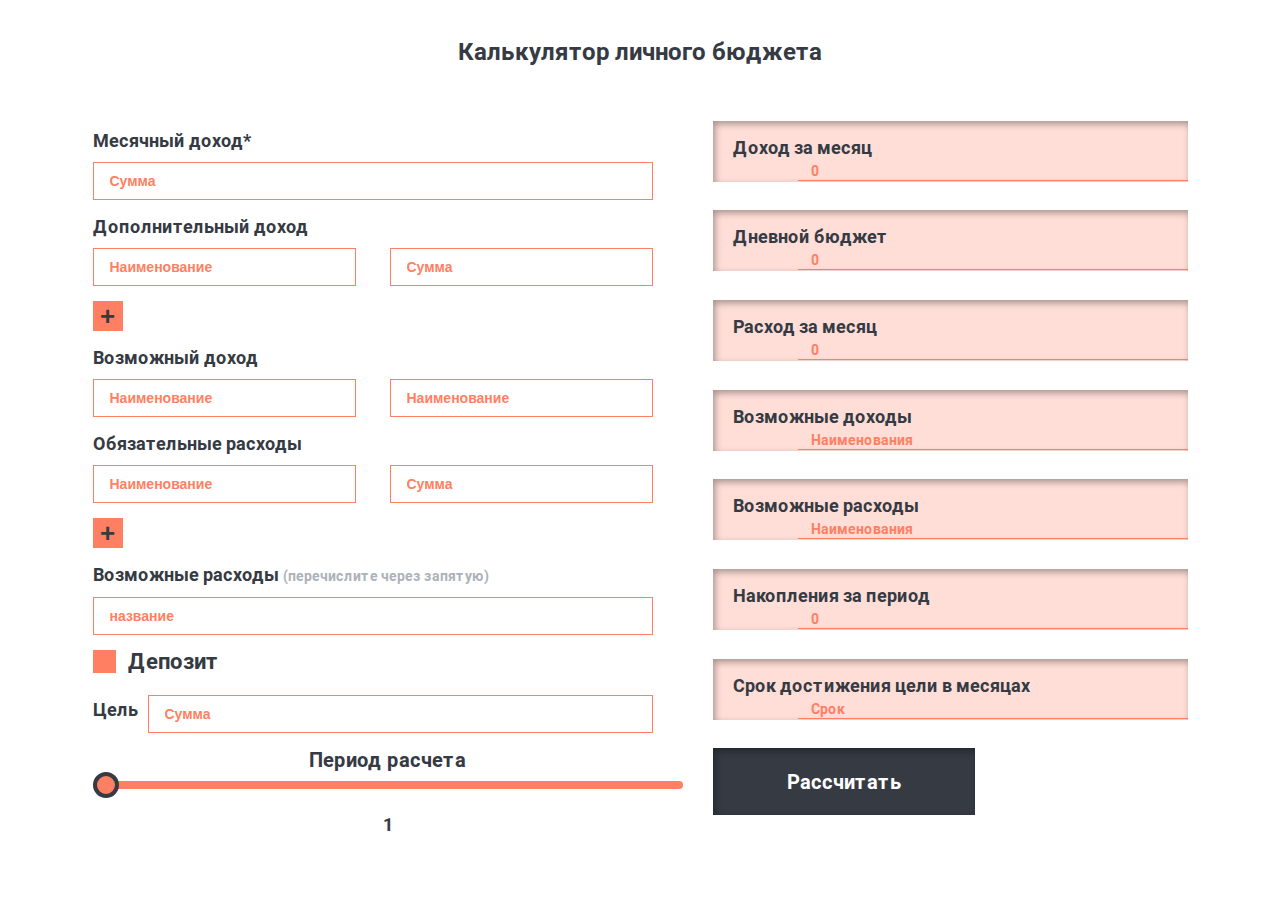
<file: index.html>
<!doctype html>
<html lang="pl">
<head>
    <meta charset="UTF-8">
    <meta name="viewport"
          content="width=device-width, user-scalable=no, initial-scale=1.0, maximum-scale=1.0, minimum-scale=1.0">
    <meta http-equiv="X-UA-Compatible" content="ie=edge">
    <link rel="preload" href="./font/Roboto-Bold.woff2" as="font" type="font/woff2" crossorigin>
    <link rel="stylesheet" href="./css/style.min.css">

    <title>lesson 15</title>
</head>
<body>
<h1>Калькулятор личного бюджета</h1>
<section class="main">

    <div class="calc">

        <div class="data">
            <div class="salary">
                <div class="salary-title title">Месячный доход*</div>
                <input type="text" class="salary-amount" placeholder="Сумма">
            </div>

            <div class="income">
                <div class="income-title title">Дополнительный доход</div>
                <div class="income-items">
                    <input type="text" class="income-title" placeholder="Наименование">
                    <input type="text" class="income-amount" placeholder="Сумма">
                </div>

                <button class="btn_plus income_add">+</button>
            </div>

            <div class="additional_income">
                <div class="additional_income-title title">Возможный доход</div>
                <input type="text" class="additional_income-item" placeholder="Наименование">
                <input type="text" class="additional_income-item" placeholder="Наименование">
            </div>

            <div class="expenses">
                <div class="expenses-title title">Обязательные расходы</div>
                <div class="expenses-items">
                    <input type="text" class="expenses-title" placeholder="Наименование">
                    <input type="text" class="expenses-amount" placeholder="Сумма">
                </div>

                <button class="btn_plus expenses_add">+</button>
            </div>
            <div class="additional_expenses">
                <div class="additional_expenses-title title">Возможные расходы <span>(перечислите через запятую)</span></div>
                <input type="text" class="additional_expenses-item" placeholder="название">

            </div>

            <div class="deposit">
                <label class="deposit-label title">Депозит
                    <input id="deposit-check" type="checkbox">
                    <span class="deposit-checkmark"></span>
                </label>
                <select class="deposit-bank">
                    <option value="">Процент</option>
                    <option value="4">Сбербанк</option>
                    <option value="5">Газпромбанк</option>
                    <option value="6">Тинькофф</option>
                    <option value="7">МТС Банк</option>
                    <option value="8">АбсолютБанк</option>
                    <option value="other">Другой</option>
                </select>
                <div class="deposit-calc">
                    <input type="text" class="deposit-amount" placeholder="Сумма">
                    <input type="text" class="deposit-percent" placeholder="Процент">
                </div>
            </div>

            <div class="target">
                <span class="target-title title">Цель</span>
                <input type="text" class="target-amount" placeholder="Сумма">
            </div>

            <div class="period">
                <div class="title period-title">Период расчета</div>
                <input class="period-select" type="range" step="1" min="1" max="12" value="1">
                <div class="title period-amount">1</div>
            </div>

        </div>

        <div class="result">
            <div class="result-budget_month">
                <span class="title">Доход за месяц</span>
                <input type="text" class="result-total budget_month-value" placeholder="0" disabled>
            </div>
            <div class="result-budget_day">
                <span class="title">Дневной бюджет</span>
                <input type="text" class="result-total budget_day-value" placeholder="0">
            </div>

            <div class="result-expenses_month">
                <span class="title">Расход за месяц</span>
                <input type="text" class="result-total expenses_month-value" placeholder="0" disabled>
            </div>
            <div class="result-additional_income">
                <span class="title">Возможные доходы</span>
                <input type="text" class="result-total additional_income-value" placeholder="Наименования" disabled>
            </div>
            <div class="result-additional_expenses">
                <span class="title">Возможные расходы</span>
                <input type="text" class="result-total additional_expenses-value" placeholder="Наименования" disabled>
            </div>

            <div class="result-income_period">
                <span class="title">Накопления за период</span>
                <input type="text" class="result-total income_period-value" placeholder="0" disabled>
            </div>
            <div class="result-target_month">
                <span class="title">Срок достижения цели в месяцах</span>
                <input type="text" class="result-total target_month-value" placeholder="Срок" disabled>
            </div>
            <div class="control">
                <button id="start">Рассчитать</button>
                <button id="cancel">Сбросить</button>
            </div>
        </div>


    </div>


</section>
<!--<script src="./script/oop.js"></script>-->
<script src="js/index.js"></script>
</body>
</html>
</file>
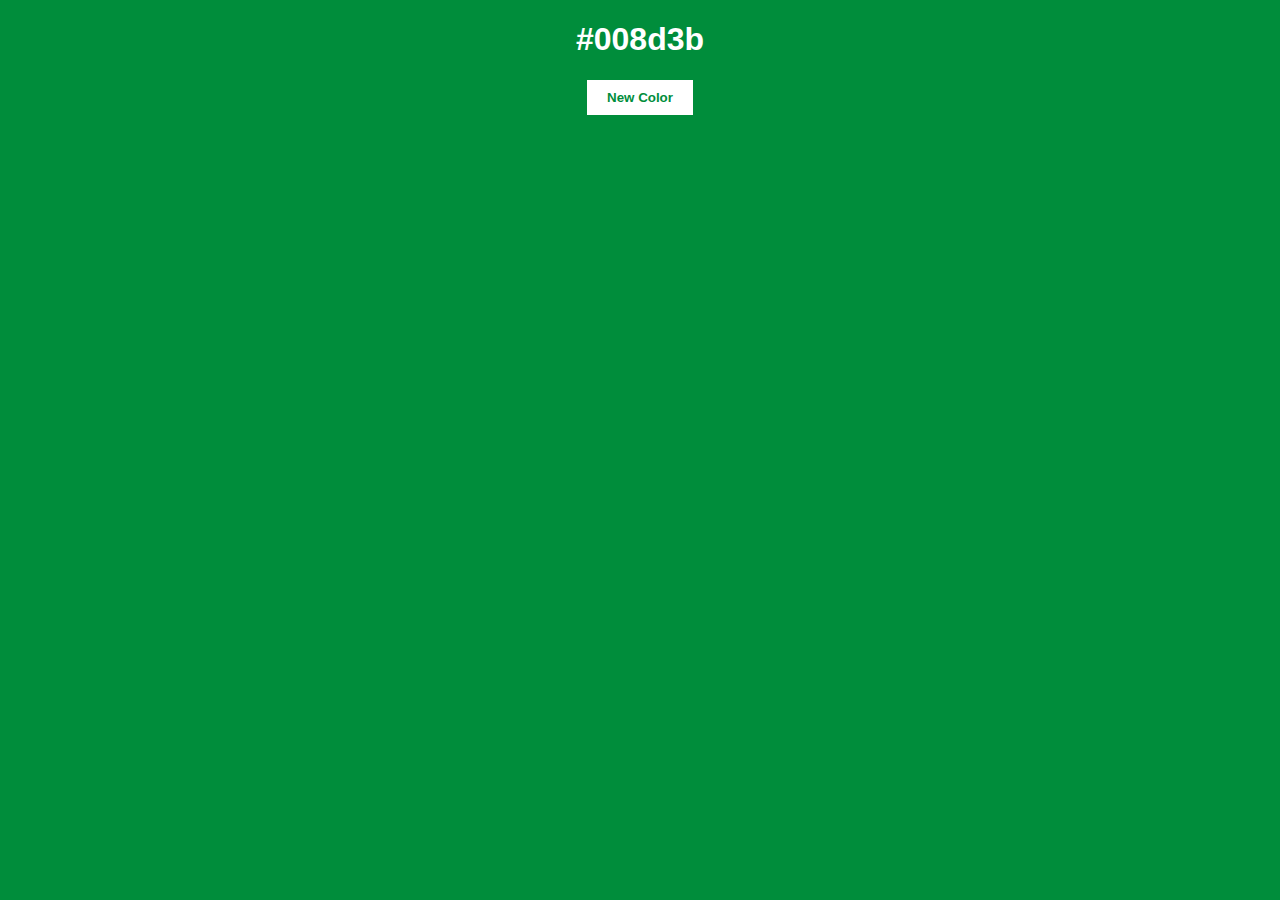
<file: lesson13-hard.html>
<!DOCTYPE html>
<html lang="en">
<head>
  <meta charset="UTF-8">
  <meta name="viewport" content="width=device-width, initial-scale=1.0">
  <title>lesson 13 hard</title>
  <link rel="stylesheet" href="css/style13-hard.css">
</head>
<body>
  <h1>#008d3b</h1>
  <button>New Color</button>
  <script src="js/script13-hard.js"></script>
</body>
</html>
</file>
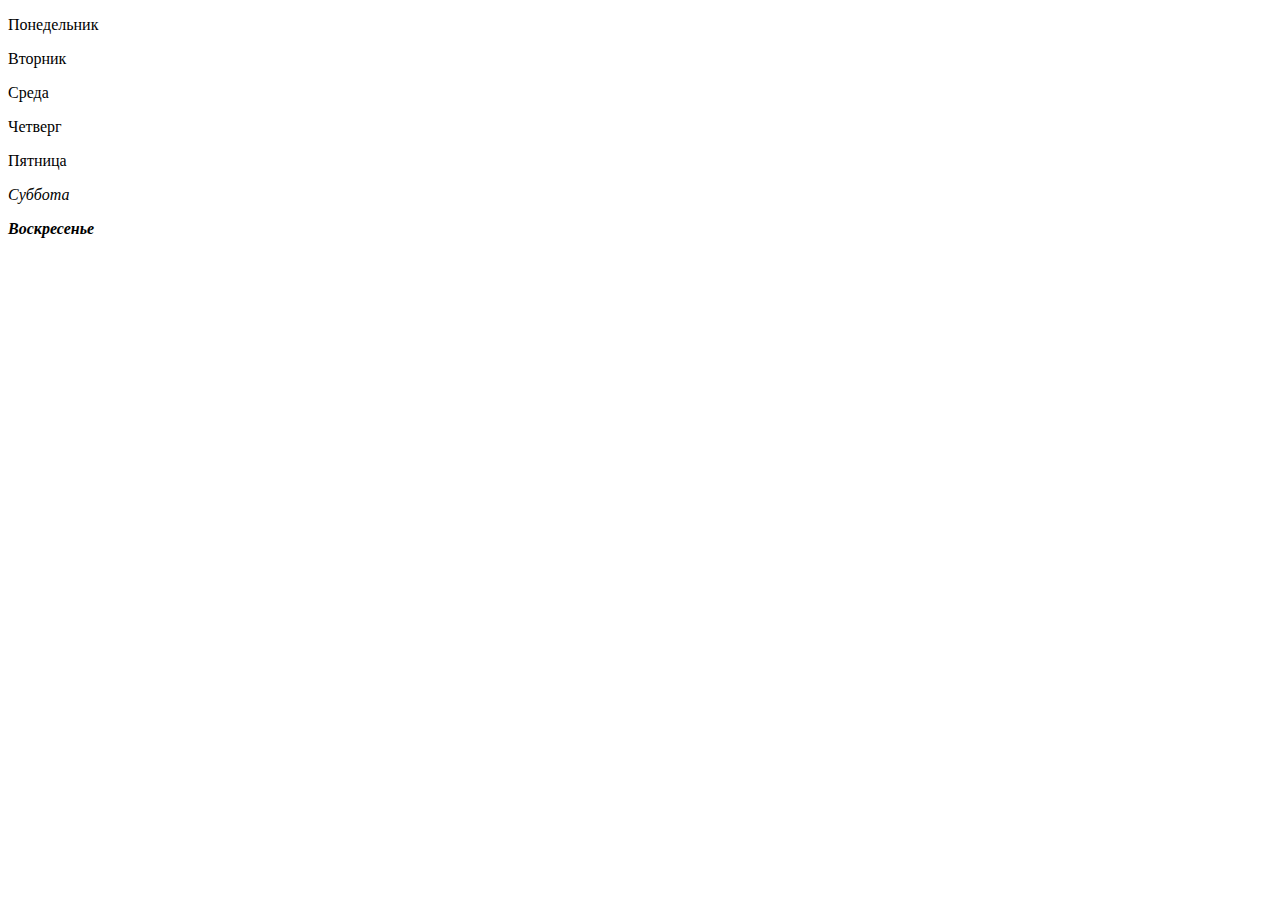
<file: lesson7-hard.html>
<!DOCTYPE html>
<html lang="en">
<head>
  <meta charset="UTF-8">
  <meta name="viewport" content="width=device-width, initial-scale=1.0">
  <title>lesson 7 hard</title>
</head>
<body>
  <script src="js/script7-hard.js"></script>
</body>
</html>
</file>
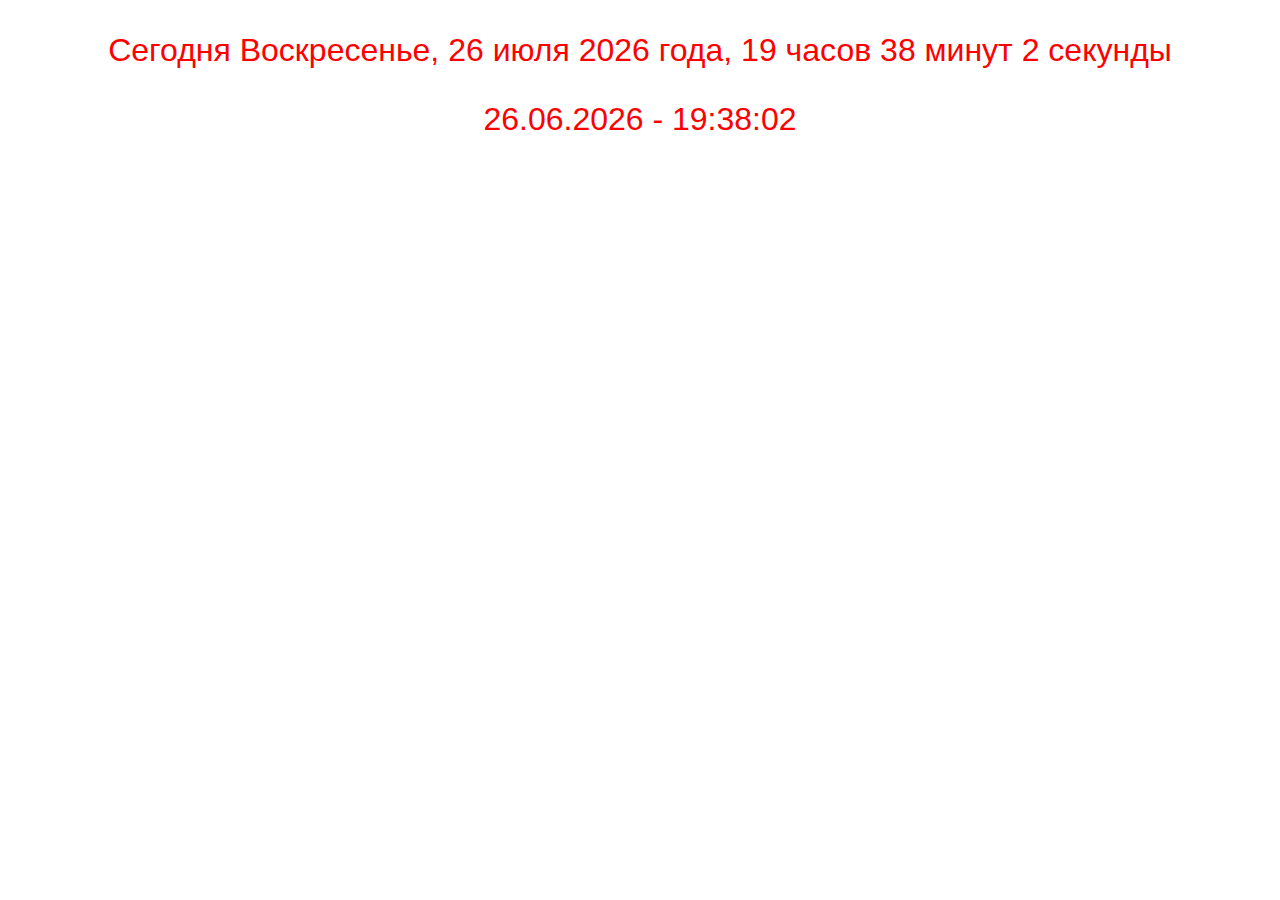
<file: lesson9-hard.html>
<!DOCTYPE html>
<html lang="en">
<head>
  <meta charset="UTF-8">
  <meta name="viewport" content="width=device-width, initial-scale=1.0">
  <title>lesson 9 hard</title>
  <link rel="stylesheet" href="css/style9-hard.css">
</head>
<body>
  <p></p>
  <p></p>
  <script src="js/script9-hard.js"></script>
</body>
</html>
</file>
<file: css/style13-hard.css>
body {
  font-family: Arial, Helvetica, sans-serif;
  background-color: #008d3b;
  text-align: center;
}
h1 {
  color: white;
}
button {
  padding: 10px 20px;
  color :#008d3b;
  border: none;
  outline: none;
  background-color: white;
  font-weight: bold;
}
</file>
<file: css/style9-hard.css>
body {
  text-align: center;
  color: red;
  font-family: Arial, Helvetica, sans-serif;
  font-size: 2em;
}
</file>
<file: css/style.min.css>
@font-face{font-family:Roboto;src:url(../font/Roboto-Bold.woff2) format("woff2"),url(../font/Roboto-Bold.woff) format("woff")}body{font-family:Roboto,sans-serif;color:#777;padding-top:40px}*{-webkit-box-sizing:border-box;box-sizing:border-box;margin:0;padding:0;outline:0}a,a:active,a:focus,a:hover,a:visited{text-decoration:none}.calc{display:-webkit-box;display:-ms-flexbox;display:flex;-ms-flex-wrap:wrap;flex-wrap:wrap;max-width:90%;margin:auto;-webkit-box-pack:center;-ms-flex-pack:center;justify-content:center}h1{color:#353a43;font-size:24px;font-weight:700;line-height:24px;text-align:center;margin-bottom:50px}.title{color:#353a43;font-size:18px;font-weight:700;line-height:24px;margin-top:15px}.title span{font-size:14px;color:#adb1ba}.data>div{padding-right:30px}.data input[type=text]{height:20px;padding:18px 16px;border:1px solid #ff7f63;margin:9px 30px 0 0;width:263px}.data input[type=text]::-webkit-input-placeholder{color:#ff7f63;font-size:14px;font-weight:700;line-height:24px}.data input[type=text]:-moz-placeholder{color:#ff7f63;font-size:14px;font-weight:700;line-height:24px}.data input[type=text]::-moz-placeholder{color:#ff7f63;font-size:14px;font-weight:700;line-height:24px}.data input[type=text]:-ms-input-placeholder{color:#ff7f63;font-size:14px;font-weight:700;line-height:24px}.data .btn_plus{width:30px;height:30px;text-align:center;line-height:30px;background-color:#ff7f63;color:#353a43;outline:0;border:none;font-size:26px;font-weight:700;cursor:pointer;margin-top:15px}.data .btn_plus:hover{-webkit-box-shadow:inset 2px 3px 7px rgba(0,0,0,.35);box-shadow:inset 2px 3px 7px rgba(0,0,0,.35)}.data .additional_expenses-item,.data .salary-amount{width:calc(100% - 30px)!important}.data .deposit-label{display:block;position:relative;padding-left:35px;margin-bottom:12px;cursor:pointer;font-size:22px;-webkit-user-select:none;-moz-user-select:none;-ms-user-select:none;user-select:none}.data .deposit-label input{position:absolute;opacity:0;cursor:pointer;height:0;width:0}.data .deposit-label .deposit-checkmark{position:absolute;top:0;left:0;height:23px;width:23px;background-color:#ff7f63}.data .deposit-label .deposit-checkmark:after{content:"";position:absolute;display:none;left:9px;top:5px;width:5px;height:10px;border:solid #353a43;border-width:0 3px 3px 0;-webkit-transform:rotate(45deg);transform:rotate(45deg)}.data .deposit-label:hover input~.deposit-checkmark{background-color:#ff7f63;-webkit-box-shadow:inset 2px 3px 7px rgba(0,0,0,.35);box-shadow:inset 2px 3px 7px rgba(0,0,0,.35)}.data .deposit-label input:checked~.deposit-checkmark:after{display:block}.data .deposit-bank{display:none;font-family:Roboto,sans-serif;font-size:14px;font-variant:small-caps;font-weight:700;color:#444;line-height:1.3;padding:.6em 1.4em .5em .8em;width:263px;max-width:100%;-webkit-box-sizing:border-box;box-sizing:border-box;margin:0;-webkit-box-shadow:inset 2px 3px 7px rgba(0,0,0,.35);box-shadow:inset 2px 3px 7px rgba(0,0,0,.35);border:1px solid #ff7f63;background-color:#ff7f63;cursor:pointer;-moz-appearance:none;-webkit-appearance:none;appearance:none;background-image:url(../img/arrow.svg);background-repeat:no-repeat,repeat;background-position:right .7em top 50%,0 0;background-size:20px auto,100%}.data .deposit-bank::-ms-expand{display:none}.data .deposit-bank:hover{border-color:#888}.data .deposit-bank:focus{border-color:#aaa;color:#222;outline:0}.data .deposit-bank option{font-weight:400}.data .deposit-amount,.data .deposit-percent{display:none}.data .target{display:-webkit-box;display:-ms-flexbox;display:flex}.data .target-title{margin:auto 10px auto auto}.data .target-amount{-webkit-box-flex:1;-ms-flex-positive:1;flex-grow:1}.data .period{text-align:center}.data .period-title{font-size:20px;text-align:center}.data .period input[type=range].period-select{-webkit-appearance:none;width:100%;margin:9px 0}.data .period input[type=range].period-select:focus{outline:0}.data .period input[type=range].period-select::-webkit-slider-runnable-track{width:100%;height:8px;cursor:pointer;background:#ff7f63;border-radius:25px;border:0 solid #000001}.data .period input[type=range].period-select::-webkit-slider-thumb{border:4px solid #353a43;height:26px;width:26px;border-radius:50px;background:#ff7f63;cursor:pointer;-webkit-appearance:none;margin-top:-9px}.data .period input[type=range].period-select:focus::-webkit-slider-runnable-track{background:#ff7f63}.data .period input[type=range].period-select::-moz-range-track{width:100%;height:8px;cursor:pointer;background:#ff7f63;border-radius:25px;border:0 solid #000001}.data .period input[type=range].period-select::-moz-range-thumb{border:4px solid #353a43;height:26px;width:26px;border-radius:50px;background:#ff7f63;cursor:pointer}.data .period input[type=range].period-select::-ms-track{width:100%;height:8px;cursor:pointer;background:0 0;border-color:transparent;color:transparent}.data .period input[type=range].period-select::-ms-fill-lower,.data .period input[type=range].period-select::-ms-fill-upper{background:#ff7f63;border:0 solid #000001;border-radius:50px}.data .period input[type=range].period-select::-ms-thumb{border:4px solid #353a43;width:26px;border-radius:50px;background:#ff7f63;cursor:pointer;height:8px}.data .period input[type=range].period-select:focus::-ms-fill-lower,.data .period input[type=range].period-select:focus::-ms-fill-upper{background:#ff7f63}.result{display:-webkit-box;display:-ms-flexbox;display:flex;-webkit-box-orient:vertical;-webkit-box-direction:normal;-ms-flex-direction:column;flex-direction:column;-ms-flex-pack:distribute;justify-content:space-around}.result div{width:100%;-webkit-box-shadow:inset 2px 3px 7px rgba(0,0,0,.35);box-shadow:inset 2px 3px 7px rgba(0,0,0,.35);background-color:rgba(255,127,99,.26);color:#353a43;padding:15px 0 1px 20px;margin-bottom:15px}.result div span{display:block}.result div input{min-width:390px;margin-left:65px;padding-left:13px;border:none;outline:0;border-bottom:1px solid #ff7f63;color:#ff7f63;font-family:Roboto;font-size:14px;font-weight:700;background-color:transparent}.result div input::-webkit-input-placeholder{color:#ff7f63;font-size:14px;font-weight:700;line-height:24px}.result div input:-moz-placeholder{color:#ff7f63;font-size:14px;font-weight:700;line-height:24px}.result div input::-moz-placeholder{color:#ff7f63;font-size:14px;font-weight:700;line-height:24px}.result div input:-ms-input-placeholder{color:#ff7f63;font-size:14px;font-weight:700;line-height:24px}.result .title{margin-top:0}.result .control{background-color:transparent;-webkit-box-shadow:none;box-shadow:none;display:-webkit-box;display:-ms-flexbox;display:flex;-webkit-box-pack:justify;-ms-flex-pack:justify;justify-content:space-between;padding:0}.result #cancel{display:none}.result #cancel,.result #start{width:262px;height:67px;-webkit-box-shadow:inset 2px 3px 7px rgba(0,0,0,.35);box-shadow:inset 2px 3px 7px rgba(0,0,0,.35);background-color:#353a43;color:#fff;font-size:20px;font-family:Roboto;font-weight:700;line-height:24px;cursor:pointer;border:none;outline:transparent}.result #cancel:hover,.result #start:hover{opacity:.7}.result #cancel:active,.result #start:active{background-color:#ff7f63;color:#fff;opacity:1}
</file>
